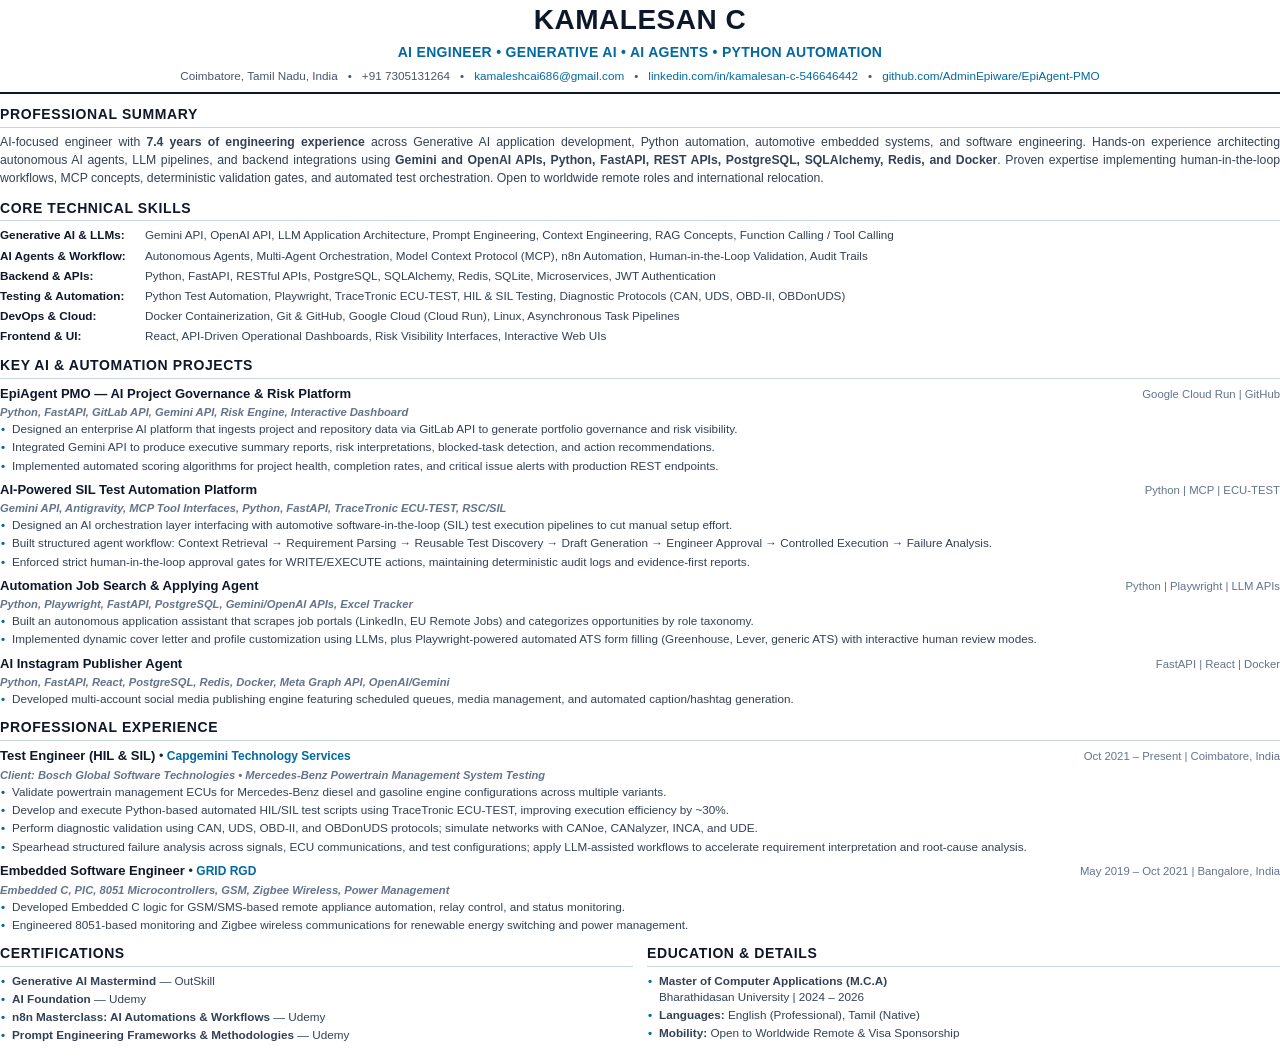
<file: resume_template.html>
<!DOCTYPE html>
<html lang="en">
<head>
<meta charset="UTF-8">
<style>
  @page {
    size: A4;
    margin: 14mm 15mm 14mm 15mm;
  }
  * {
    box-sizing: border-box;
    margin: 0;
    padding: 0;
  }
  body {
    font-family: -apple-system, BlinkMacSystemFont, "Segoe UI", Roboto, Helvetica, Arial, sans-serif;
    color: #1e293b;
    line-height: 1.42;
    font-size: 9.5pt;
    background: #ffffff;
  }
  .header {
    text-align: center;
    border-bottom: 2px solid #0f172a;
    padding-bottom: 8px;
    margin-bottom: 11px;
  }
  .header h1 {
    font-size: 21pt;
    font-weight: 800;
    letter-spacing: 0.5px;
    color: #0f172a;
    text-transform: uppercase;
    margin-bottom: 3px;
  }
  .header .tagline {
    font-size: 10.5pt;
    font-weight: 700;
    color: #0369a1;
    letter-spacing: 0.3px;
    margin-bottom: 5px;
  }
  .header .contact-row {
    font-size: 8.8pt;
    color: #475569;
    display: flex;
    justify-content: center;
    gap: 10px;
    flex-wrap: wrap;
  }
  .header .contact-row a {
    color: #0369a1;
    text-decoration: none;
    font-weight: 500;
  }
  .section {
    margin-bottom: 11px;
  }
  .section-title {
    font-size: 10.5pt;
    font-weight: 700;
    color: #0f172a;
    text-transform: uppercase;
    letter-spacing: 0.6px;
    border-bottom: 1px solid #cbd5e1;
    padding-bottom: 2px;
    margin-bottom: 6px;
    display: flex;
    align-items: center;
  }
  p.summary {
    font-size: 9.2pt;
    color: #334155;
    text-align: justify;
    line-height: 1.45;
  }
  .skills-grid {
    display: grid;
    grid-template-columns: 145px 1fr;
    row-gap: 3.5px;
    font-size: 8.8pt;
  }
  .skill-label {
    font-weight: 700;
    color: #0f172a;
  }
  .skill-val {
    color: #334155;
  }
  .item {
    margin-bottom: 7px;
  }
  .item:last-child {
    margin-bottom: 0;
  }
  .item-head {
    display: flex;
    justify-content: space-between;
    align-items: baseline;
    margin-bottom: 2px;
  }
  .item-title {
    font-size: 9.8pt;
    font-weight: 700;
    color: #0f172a;
  }
  .item-company {
    font-size: 9pt;
    font-weight: 600;
    color: #0369a1;
  }
  .item-tech {
    font-size: 8.4pt;
    font-weight: 600;
    color: #64748b;
    font-style: italic;
  }
  .item-meta {
    font-size: 8.5pt;
    font-weight: 500;
    color: #64748b;
    white-space: nowrap;
  }
  ul.bullets {
    list-style: none;
    padding-left: 0;
  }
  ul.bullets li {
    position: relative;
    padding-left: 12px;
    font-size: 8.8pt;
    color: #334155;
    margin-bottom: 2px;
    line-height: 1.38;
  }
  ul.bullets li::before {
    content: "•";
    position: absolute;
    left: 1px;
    color: #0369a1;
    font-weight: bold;
  }
  .two-col {
    display: grid;
    grid-template-columns: 1fr 1fr;
    gap: 14px;
  }
</style>
</head>
<body>

<div class="header">
  <h1>Kamalesan C</h1>
  <div class="tagline">AI ENGINEER &bull; GENERATIVE AI &bull; AI AGENTS &bull; PYTHON AUTOMATION</div>
  <div class="contact-row">
    <span>Coimbatore, Tamil Nadu, India</span>
    <span>•</span>
    <span>+91 7305131264</span>
    <span>•</span>
    <span><a href="mailto:kamaleshcai686@gmail.com">kamaleshcai686@gmail.com</a></span>
    <span>•</span>
    <span><a href="https://www.linkedin.com/in/kamalesan-c-546646442">linkedin.com/in/kamalesan-c-546646442</a></span>
    <span>•</span>
    <span><a href="https://github.com/AdminEpiware/EpiAgent-PMO">github.com/AdminEpiware/EpiAgent-PMO</a></span>
  </div>
</div>

<div class="section">
  <div class="section-title">Professional Summary</div>
  <p class="summary">
    AI-focused engineer with <strong>7.4 years of engineering experience</strong> across Generative AI application development, Python automation, automotive embedded systems, and software engineering. Hands-on experience architecting autonomous AI agents, LLM pipelines, and backend integrations using <strong>Gemini and OpenAI APIs, Python, FastAPI, REST APIs, PostgreSQL, SQLAlchemy, Redis, and Docker</strong>. Proven expertise implementing human-in-the-loop workflows, MCP concepts, deterministic validation gates, and automated test orchestration. Open to worldwide remote roles and international relocation.
  </p>
</div>

<div class="section">
  <div class="section-title">Core Technical Skills</div>
  <div class="skills-grid">
    <div class="skill-label">Generative AI & LLMs:</div>
    <div class="skill-val">Gemini API, OpenAI API, LLM Application Architecture, Prompt Engineering, Context Engineering, RAG Concepts, Function Calling / Tool Calling</div>
    <div class="skill-label">AI Agents & Workflow:</div>
    <div class="skill-val">Autonomous Agents, Multi-Agent Orchestration, Model Context Protocol (MCP), n8n Automation, Human-in-the-Loop Validation, Audit Trails</div>
    <div class="skill-label">Backend & APIs:</div>
    <div class="skill-val">Python, FastAPI, RESTful APIs, PostgreSQL, SQLAlchemy, Redis, SQLite, Microservices, JWT Authentication</div>
    <div class="skill-label">Testing & Automation:</div>
    <div class="skill-val">Python Test Automation, Playwright, TraceTronic ECU-TEST, HIL & SIL Testing, Diagnostic Protocols (CAN, UDS, OBD-II, OBDonUDS)</div>
    <div class="skill-label">DevOps & Cloud:</div>
    <div class="skill-val">Docker Containerization, Git & GitHub, Google Cloud (Cloud Run), Linux, Asynchronous Task Pipelines</div>
    <div class="skill-label">Frontend & UI:</div>
    <div class="skill-val">React, API-Driven Operational Dashboards, Risk Visibility Interfaces, Interactive Web UIs</div>
  </div>
</div>

<div class="section">
  <div class="section-title">Key AI & Automation Projects</div>

  <div class="item">
    <div class="item-head">
      <span class="item-title">EpiAgent PMO — AI Project Governance & Risk Platform</span>
      <span class="item-meta">Google Cloud Run | GitHub</span>
    </div>
    <div class="item-tech">Python, FastAPI, GitLab API, Gemini API, Risk Engine, Interactive Dashboard</div>
    <ul class="bullets">
      <li>Designed an enterprise AI platform that ingests project and repository data via GitLab API to generate portfolio governance and risk visibility.</li>
      <li>Integrated Gemini API to produce executive summary reports, risk interpretations, blocked-task detection, and action recommendations.</li>
      <li>Implemented automated scoring algorithms for project health, completion rates, and critical issue alerts with production REST endpoints.</li>
    </ul>
  </div>

  <div class="item">
    <div class="item-head">
      <span class="item-title">AI-Powered SIL Test Automation Platform</span>
      <span class="item-meta">Python | MCP | ECU-TEST</span>
    </div>
    <div class="item-tech">Gemini API, Antigravity, MCP Tool Interfaces, Python, FastAPI, TraceTronic ECU-TEST, RSC/SIL</div>
    <ul class="bullets">
      <li>Designed an AI orchestration layer interfacing with automotive software-in-the-loop (SIL) test execution pipelines to cut manual setup effort.</li>
      <li>Built structured agent workflow: Context Retrieval → Requirement Parsing → Reusable Test Discovery → Draft Generation → Engineer Approval → Controlled Execution → Failure Analysis.</li>
      <li>Enforced strict human-in-the-loop approval gates for WRITE/EXECUTE actions, maintaining deterministic audit logs and evidence-first reports.</li>
    </ul>
  </div>

  <div class="item">
    <div class="item-head">
      <span class="item-title">Automation Job Search & Applying Agent</span>
      <span class="item-meta">Python | Playwright | LLM APIs</span>
    </div>
    <div class="item-tech">Python, Playwright, FastAPI, PostgreSQL, Gemini/OpenAI APIs, Excel Tracker</div>
    <ul class="bullets">
      <li>Built an autonomous application assistant that scrapes job portals (LinkedIn, EU Remote Jobs) and categorizes opportunities by role taxonomy.</li>
      <li>Implemented dynamic cover letter and profile customization using LLMs, plus Playwright-powered automated ATS form filling (Greenhouse, Lever, generic ATS) with interactive human review modes.</li>
    </ul>
  </div>

  <div class="item">
    <div class="item-head">
      <span class="item-title">AI Instagram Publisher Agent</span>
      <span class="item-meta">FastAPI | React | Docker</span>
    </div>
    <div class="item-tech">Python, FastAPI, React, PostgreSQL, Redis, Docker, Meta Graph API, OpenAI/Gemini</div>
    <ul class="bullets">
      <li>Developed multi-account social media publishing engine featuring scheduled queues, media management, and automated caption/hashtag generation.</li>
    </ul>
  </div>
</div>

<div class="section">
  <div class="section-title">Professional Experience</div>

  <div class="item">
    <div class="item-head">
      <div>
        <span class="item-title">Test Engineer (HIL & SIL)</span> &bull; <span class="item-company">Capgemini Technology Services</span>
      </div>
      <span class="item-meta">Oct 2021 – Present | Coimbatore, India</span>
    </div>
    <div class="item-tech">Client: Bosch Global Software Technologies &bull; Mercedes-Benz Powertrain Management System Testing</div>
    <ul class="bullets">
      <li>Validate powertrain management ECUs for Mercedes-Benz diesel and gasoline engine configurations across multiple variants.</li>
      <li>Develop and execute Python-based automated HIL/SIL test scripts using TraceTronic ECU-TEST, improving execution efficiency by ~30%.</li>
      <li>Perform diagnostic validation using CAN, UDS, OBD-II, and OBDonUDS protocols; simulate networks with CANoe, CANalyzer, INCA, and UDE.</li>
      <li>Spearhead structured failure analysis across signals, ECU communications, and test configurations; apply LLM-assisted workflows to accelerate requirement interpretation and root-cause analysis.</li>
    </ul>
  </div>

  <div class="item">
    <div class="item-head">
      <div>
        <span class="item-title">Embedded Software Engineer</span> &bull; <span class="item-company">GRID RGD</span>
      </div>
      <span class="item-meta">May 2019 – Oct 2021 | Bangalore, India</span>
    </div>
    <div class="item-tech">Embedded C, PIC, 8051 Microcontrollers, GSM, Zigbee Wireless, Power Management</div>
    <ul class="bullets">
      <li>Developed Embedded C logic for GSM/SMS-based remote appliance automation, relay control, and status monitoring.</li>
      <li>Engineered 8051-based monitoring and Zigbee wireless communications for renewable energy switching and power management.</li>
    </ul>
  </div>
</div>

<div class="two-col section">
  <div>
    <div class="section-title">Certifications</div>
    <ul class="bullets">
      <li><strong>Generative AI Mastermind</strong> — OutSkill</li>
      <li><strong>AI Foundation</strong> — Udemy</li>
      <li><strong>n8n Masterclass: AI Automations & Workflows</strong> — Udemy</li>
      <li><strong>Prompt Engineering Frameworks & Methodologies</strong> — Udemy</li>
    </ul>
  </div>
  <div>
    <div class="section-title">Education & Details</div>
    <ul class="bullets">
      <li><strong>Master of Computer Applications (M.C.A)</strong><br>Bharathidasan University | 2024 – 2026</li>
      <li><strong>Languages:</strong> English (Professional), Tamil (Native)</li>
      <li><strong>Mobility:</strong> Open to Worldwide Remote & Visa Sponsorship</li>
    </ul>
  </div>
</div>

</body>
</html>
</file>
